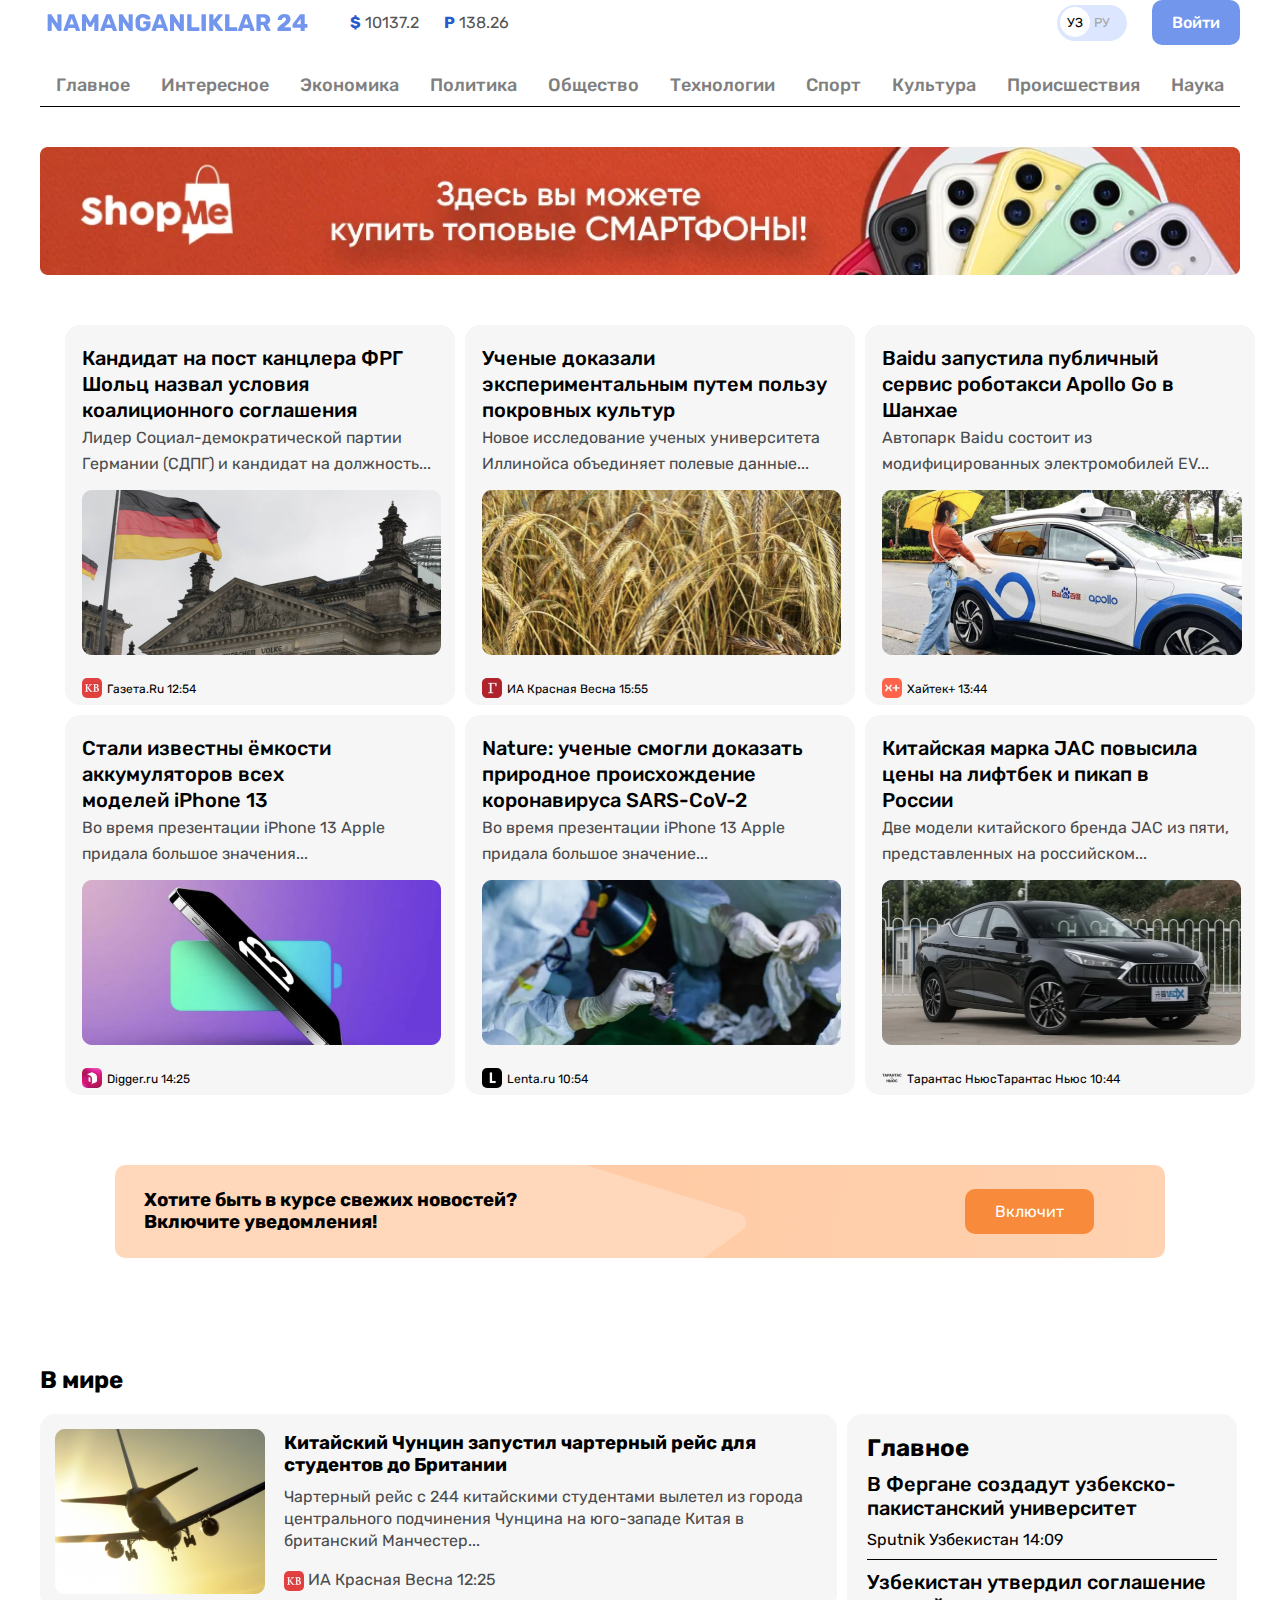
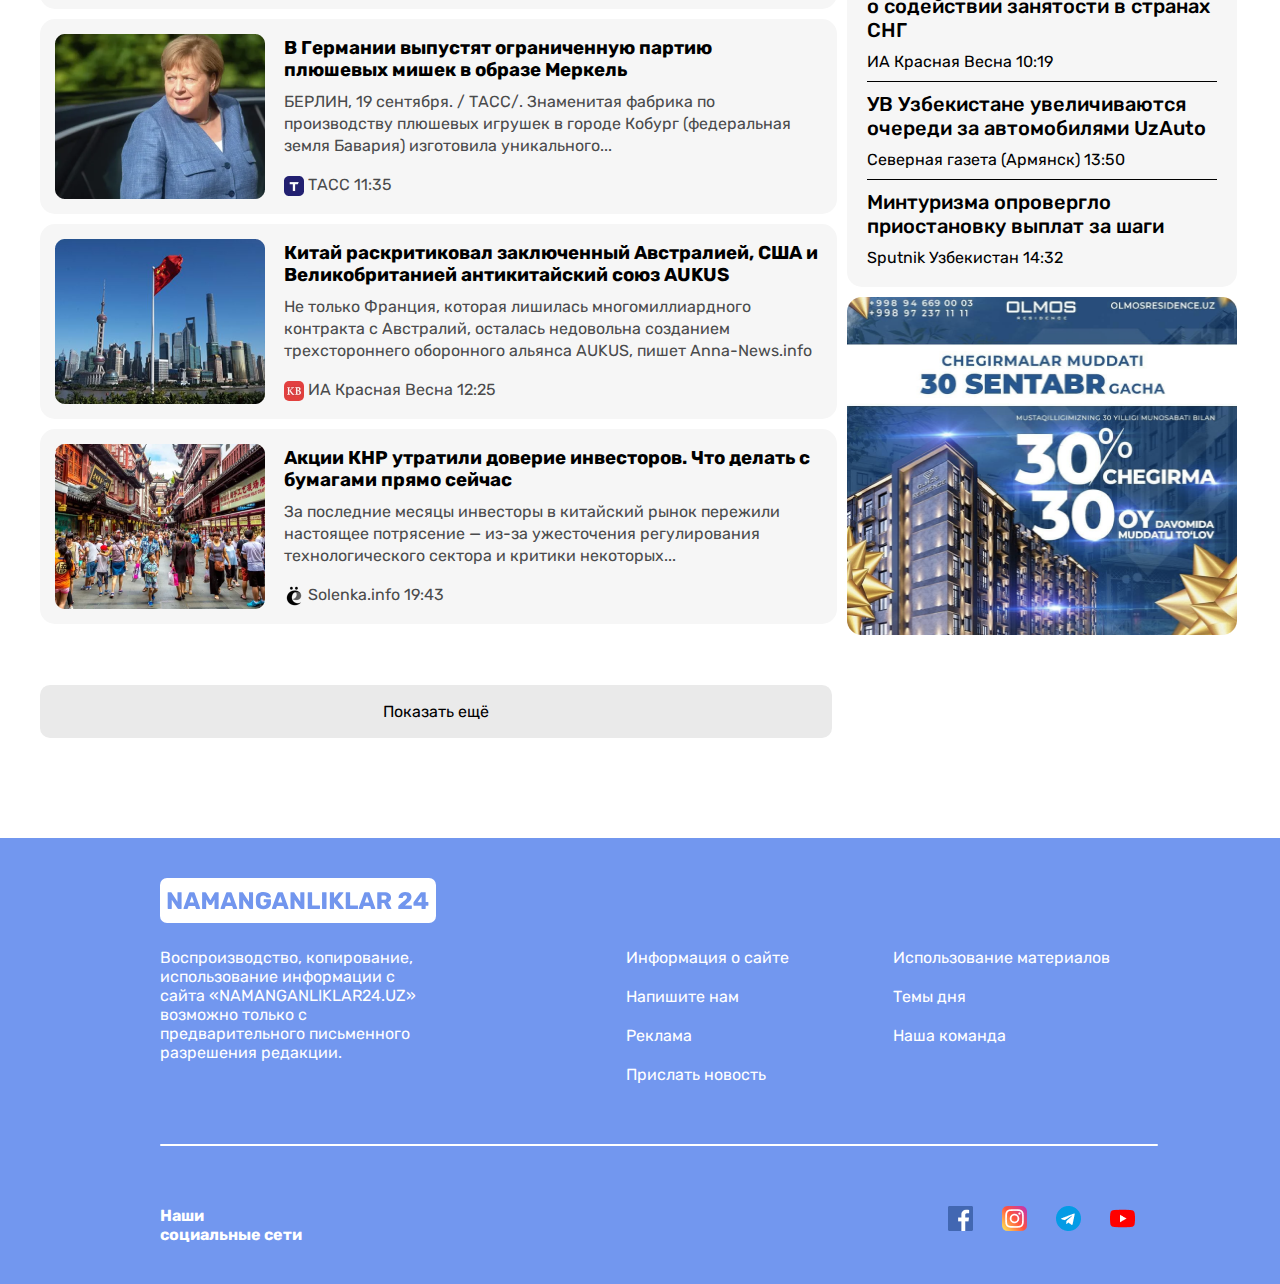
<file: index.html>
<!DOCTYPE html>
<html lang="ru">
<head>
    <meta charset="UTF-8">
    <meta http-equiv="X-UA-Compatible" content="IE=edge">
    <meta name="viewport" content="width=device-width, initial-scale=1.0">
    <title>7-dars</title>
    <link rel="stylesheet" href="./css/main.css">
</head>
<body>
    <h1 class="visually-hidden" >Eng so'ngi yangiliklar bizning saytimizda</h1>
    <header class="header" >
        
        <div class="container">
            <div class="header-top-inner">
                <a  href="./namanganliklar.html" class="site-logo">
                    <img class="site-logo-img" src="./images/N24-logo.svg" width="276" height="45" alt="N24 site logo">
                </a>
                <ul class="currency-list">
                    <li class="currency-item">
                        <span class="currency-span">$</span>
                        10137.2
                    </li>
                    <li class="currency-item">
                        <span class="currency-span">P</span>
                        138.26
                    </li>
                </ul>
                <div class="languages" >
                    <a class="languages-item active-languages" href="./namanganliklar.html">УЗ</a>
                    <a class="languages-item" href="./namanganliklar.html/ru">РУ</a>
                </div>
                <a class="login" href="#">Войти</a>
            </div>
            
        </div>
        
        
        
        <div class="container"> 
            
            <nav class="header-links" >
                <ul class="nav">
                    <li>
                        <a class="top-link" href="./index.html"> Главное </a>                    
                        
                    </li>
                    <li>
                        <a class="top-link" href="./about.html"> Интересное </a>                    
                        
                    </li>
                    <li>
                        <a class="top-link" href="./list.html"> Экономика </a>                    
                        
                    </li>
                    <li>
                        <a class="top-link" href="#"> Политика </a>
                    </li>
                    <li>
                        <a class="top-link" href="#"> Общество </a> 
                    </li>
                    <li>
                        <a class="top-link" href="#"> Технологии </a>
                    </li>
                    <li>
                        <a class="top-link" href="#"> Спорт </a> 
                    </li>
                    <li>
                        <a class="top-link" href="#"> Культура </a>
                    </li>
                    <li>
                        <a  class="top-link" href="#"> Происшествия </a> 
                    </li>
                    <li>
                        <a class="top-link" href="#"> Наука </a>
                    </li>
                </ul>
                
            </nav>
        </div>
        
        
        <section class="header-center">
            <h2 class="visually-hidden"> banner </h2>
            <div class="container">  
                <div class="banner">
                    <a href="#"> <img src="./images/optimize.png" alt="shop-me" width="1200" height="128"></a>
                </div>
            </div> 
        </section>
        
    </header >
    
    <main>
        <section>
            <h2 class="visually-hidden"> songi yangiliklar </h2>
            <div class="container">
                
                <ul class="news">
                    
                    <li class="news-item"> Кандидат на пост канцлера ФРГ Шольц назвал условия коалиционного соглашения <br>
                        <span class="news-item-span"> 
                            Лидер Социал-демократической партии Германии (СДПГ) и кандидат на должность...
                        </span> 
                        <img class="pic-news" src="./images/image.png" alt="news-in-german" width="359" height="165">
                        <img src="./images/news-logo-top.svg" alt="logo-news"
                        width="20" height="20"> 
                        <p class="text-bottom"> Газета.Ru  <time> 12:54 </time>
                        </p>
                    </li>
                    
                    <li class="news-item">Ученые доказали <br> экспериментальным путем пользу <br> покровных культур <br>
                        <span class="news-item-span"> 
                            Новое исследование ученых университета Иллинойса объединяет полевые данные...
                        </span> 
                        <img class="pic-news" src="./images/image-center-bottom.png" alt="news-in-german" width="359" height="165" >
                        <img src="./images/logo-center-bottom.png" alt="logo-news" width="20" height="20"> 
                        <p class="text-bottom"> ИА Красная Весна <time>15:55</time>
                        </p>
                    </li>
                    
                    <li class="news-item"> Baidu запустила публичный <br> сервис роботакси Apollo Go в <br> Шанхае <br>
                        <span class="news-item-span"> 
                            Автопарк Baidu состоит из модифицированных электромобилей EV... 
                        </span> 
                        <img class="pic-news" src="./images/baidu.png" alt="news-in-german" width="360" height="165" >
                        <img src="./images/image-rigt.svg" alt="logo-news"
                        width="20" height="20"> 
                        <p class="text-bottom"> Хайтек+  <time> 13:44 </time>
                        </p>
                    </li>
                </ul>
                
                <ul class="news"> 
                    <li class="news-item"> Стали известны ёмкости аккумуляторов всех <br> моделей iPhone 13 <br>
                        <span class="news-item-span"> 
                            Во время презентации iPhone 13 Apple придала большое значения...
                        </span> 
                        <img class="pic-news" src="./images/iphone.png" alt="news-in-german" width="359" height="165" >
                        <img src="./images/digger.svg" alt="logo-news"
                        width="20" height="20"> 
                        <p class="text-bottom"> Digger.ru  <time>14:25</time>
                        </p>
                    </li>
                    <li class="news-item"> Nature: ученые смогли доказать природное происхождение коронавируса SARS-CoV-2 <br>
                        <span class="news-item-span"> 
                            Во время презентации iPhone 13 Apple <br> придала большое значение...                     
                        </span> 
                        <img class="pic-news" src="./images/nature.png" alt="news-in-german" width="359" height="165">
                        <img src="./images/lenta.svg" alt="logo-news"
                        width="20" height="20"> 
                        <p class="text-bottom"> Lenta.ru  <time> 10:54 </time>
                        </p>
                    </li>
                    <li class="news-item"> Китайская марка JAC повысила <br> цены на лифтбек и пикап в <br> России <br>
                        <span class="news-item-span"> 
                            Две модели китайского бренда JAC из пяти, представленных на российском...                      
                        </span> 
                        <img class="pic-news" src="./images/car.png" alt="news-in-german" width="359" height="165" >
                        <img src="./images/tarantas.png" alt="logo-news"
                        width="20" height="20"> 
                        <p class="text-bottom"> Тарантас НьюсТарантас Ньюс  <time>10:44</time>
                        </p>
                    </li>
                </ul>        
                
                <section class="box-banner-center">
                    <div class="banner-center">
                        <h3 class="baner-text" >Хотите быть в курсе свежих новостей? <br> Включите уведомления!</h3>
                        <a class="banner-link" href="#"> Включит </a>
                    </div>
                </section>
                
            </div>
            
            
            
        </section>    
    </main> 
    
    
    <section>
        <div class="container">
            <h2>
                В мире
            </h2>
            <div class="bottom-news-box">
                
                <ul class="bottom-news" >
                    <li class="bottom-news-item"> <img class="pic-airplane" src="./images/air.png" alt="airplane" width="210" height="165"> <div class="text-box">  <h3 class="news-text-item"> <a class="news-text-item" href="#">  Китайский Чунцин запустил чартерный рейс для студентов до Британии </a> </h3> 
                        <p class="text">   Чартерный рейс с 244 китайскими студентами вылетел из города центрального подчинения Чунцина на юго-западе Китая в британский Манчестер... </p>   <span class="icon">  <img src="./images/news-logo-top.svg" alt="logo-news"
                            width="20" height="20">  ИА Красная Весна </span> <time> 12:25 </time>  </div> 
                        </li>
                        <li class="bottom-news-item"> <img class="pic-airplane" src="./images/german.png" alt="Angela Merkel" width="210" height="165"> <div class="text-box">  <h3 class="news-text-item"> <a class="news-text-item" href="#"> В Германии выпустят ограниченную партию плюшевых мишек в образе Меркель </a> </h3> 
                            <p class="text"> БЕРЛИН, 19 сентября. / ТАСС/. Знаменитая фабрика по производству плюшевых игрушек в городе Кобург (федеральная земля Бавария) изготовила уникального... </p>   <span class="icon">  <img src="./images/tacc.png" alt="logo-news-tacc"
                                width="20" height="20">  ТАСС  </span> <time> 11:35 </time>  </div> 
                            </li>
                            <li class="bottom-news-item"> <img class="pic-airplane" src="./images/city-china.png" alt="airplane" width="210" height="165"> <div class="text-box">   <h3 class="news-text-item"> <a class="news-text-item" href="#"> Китай раскритиковал заключенный Австралией, США и Великобританией антикитайский союз AUKUS </a>   </h3> 
                                <p class="text"> Не только Франция, которая лишилась многомиллиардного контракта с Австралий, осталась недовольна созданием трехстороннего оборонного альянса AUKUS, пишет Anna-News.info </p>   <span class="icon">  <img src="./images/news-logo-top.svg" alt="logo-news"
                                    width="20" height="20">  ИА Красная Весна </span> <time> 12:25 </time>  </div> 
                                </li>
                                <li class="bottom-news-item"> <img class="pic-airplane" src="./images/humans.png" alt="humans" width="210" height="165"> <div class="text-box">   <h3 class="news-text-item"> <a class="news-text-item" href="#"> Акции КНР утратили доверие инвесторов. Что делать с бумагами прямо сейчас </a> </h3> 
                                    <p class="text"> За последние месяцы инвесторы в китайский рынок пережили настоящее потрясение — из-за ужесточения регулирования технологического сектора и критики некоторых...  </p>  <span class="icon">  <img src="./images/Solenka.png" alt="logo-news-solenka"
                                        width="20" height="20">  Solenka.info </span>  <time> 19:43 </time>  </div> 
                                    </li>
                                </ul>
                                
                                
                                <div > 
                                    <div class="rigt-box-news">
                                        <h2>
                                            Главное
                                        </h2>
                                        <p class="rigt-box-news-item">  <a class="rigt-box-news-link" href="#"> В Фергане создадут узбекско-пакистанский университет  </a> 
                                            Sputnik Узбекистан <time> 14:09 </time>
                                        </p>
                                        
                                        <p class="rigt-box-news-item">  <a class="rigt-box-news-link" href="#"> Узбекистан утвердил соглашение о содействии занятости в странах СНГ </a>  
                                            ИА Красная Весна  <time> 10:19 </time>
                                        </p> 
                                        
                                        <p class="rigt-box-news-item">  <a class="rigt-box-news-link" href="#"> УВ Узбекистане увеличиваются очереди за автомобилями UzAuto  </a>  
                                            Северная газета (Армянск)   <time> 13:50 </time>
                                        </p> 
                                        
                                        <p class="rigt-box-news-item-bottom">  <a class="rigt-box-news-link"  href="#"> Минтуризма опровергло приостановку выплат за шаги </a>  
                                            Sputnik Узбекистан  <time> 14:32 </time>
                                        </p> 
                                        
                                    </div>
                                    <div class="ad"> <a href="#"> <img src="./images/home.png" alt="ad-banner" width="390" height="338"> </a> </div>
                                </div>                   
                                
                            </div>
                            <div class="bottom-link">
                                <a class="bottom-link-item" href="#"> Показать ещё </a>
                            </div>       
                            
                            
                        </div>                       
                        
                        
                    </section>
                    
                    <footer class="footer">
                        <div> 
                            <div class="container">
                                <div class="footer-box">
                                    <div class="logo-footer"> 
                                        <a href="#">  <img src="./images/N24-logo.svg" alt="logo-site-news"> </a> <br>
                                        
                                        <span class="logo-text" >
                                            Воспроизводство, копирование, использование информации с сайта «NAMANGANLIKLAR24.UZ» возможно только с предварительного письменного разрешения редакции.
                                            
                                        </span>
                                    </div>
                                    
                                    <div class="footer-link">
                                        <ul class="link" >
                                            <li class="link-item"> <a class="link-item-text" href="#"> Информация о сайте </a> </li>
                                            <li class="link-item">  <a class="link-item-text" href="#"> Напишите нам </a> </li>
                                            <li class="link-item">  <a class="link-item-text" href="#"> Реклама </a> </li>
                                            <li class="link-item">  <a class="link-item-text" href="#"> Прислать новость </a> </li>
                                        </ul>
                                        
                                    </div>
                                    
                                    
                                    <div class="footer-rigt-link">
                                        <ul class="link" >
                                            <li class="link-item"> <a class="link-item-text" href="#"> Использование материалов </a> </li>
                                            <li class="link-item">  <a class="link-item-text" href="#"> Темы дня </a> </li>
                                            <li class="link-item">  <a class="link-item-text" href="#"> Наша команда </a> </li>
                                            
                                        </ul>
                                        
                                    </div>                                 
                                    
                                    
                                    
                                </div>
                                <span class="span" ></span>
                                <div class="avatar">   
                                    <div class="footer-bottom">
                                        
                                        <strong class="text" > 
                                            Наши <br> социальные  сети
                                        </strong>
                                        
                                    </div>
                                    <div class="box-icon"> 
                                        
                                        <a class="icon-link" href="#">  <img class="icon-item" src="./images/icon-facebook.png" alt="icon-facebook" width="25" height="25"> </a>
                                        <a class="icon-link" href="#">  <img class="icon-item" src="./images/ins.png" alt="icon-instagram" width="25" height="25"> </a>
                                        <a class="icon-link" href="#">  <img class="icon-item" src="./images/tele.png" alt="icon-telegram" width="25" height="25"> </a>
                                        <a class="icon-link" href=""> <img class="icon-item" src="./images/you.png" alt="icon-you-tobe" width="25" height="25"> </a>
                                    </div>
                                </div>   
                            </div>
                        </div>
                        
                    </footer>
                    
                    
                    
                    
                    
                    
                    
                    
                </body>
                </html>
</file>
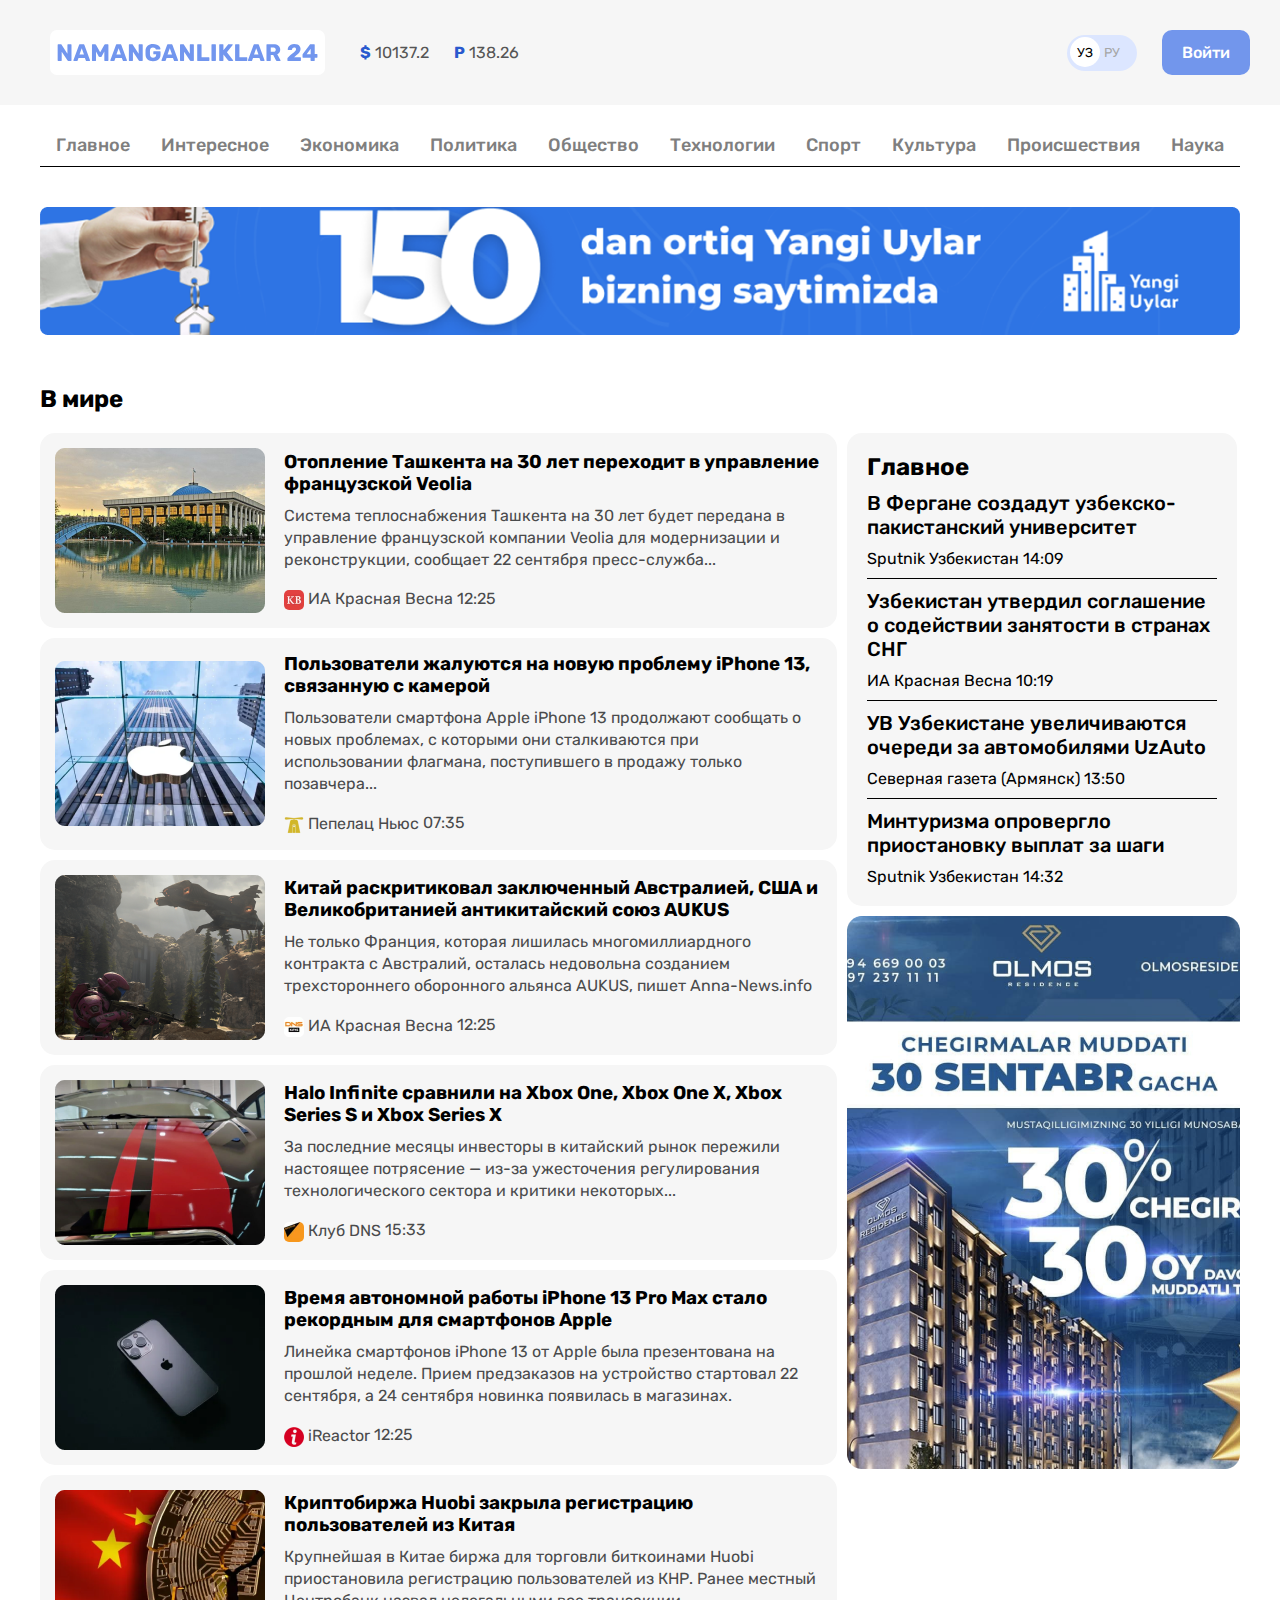
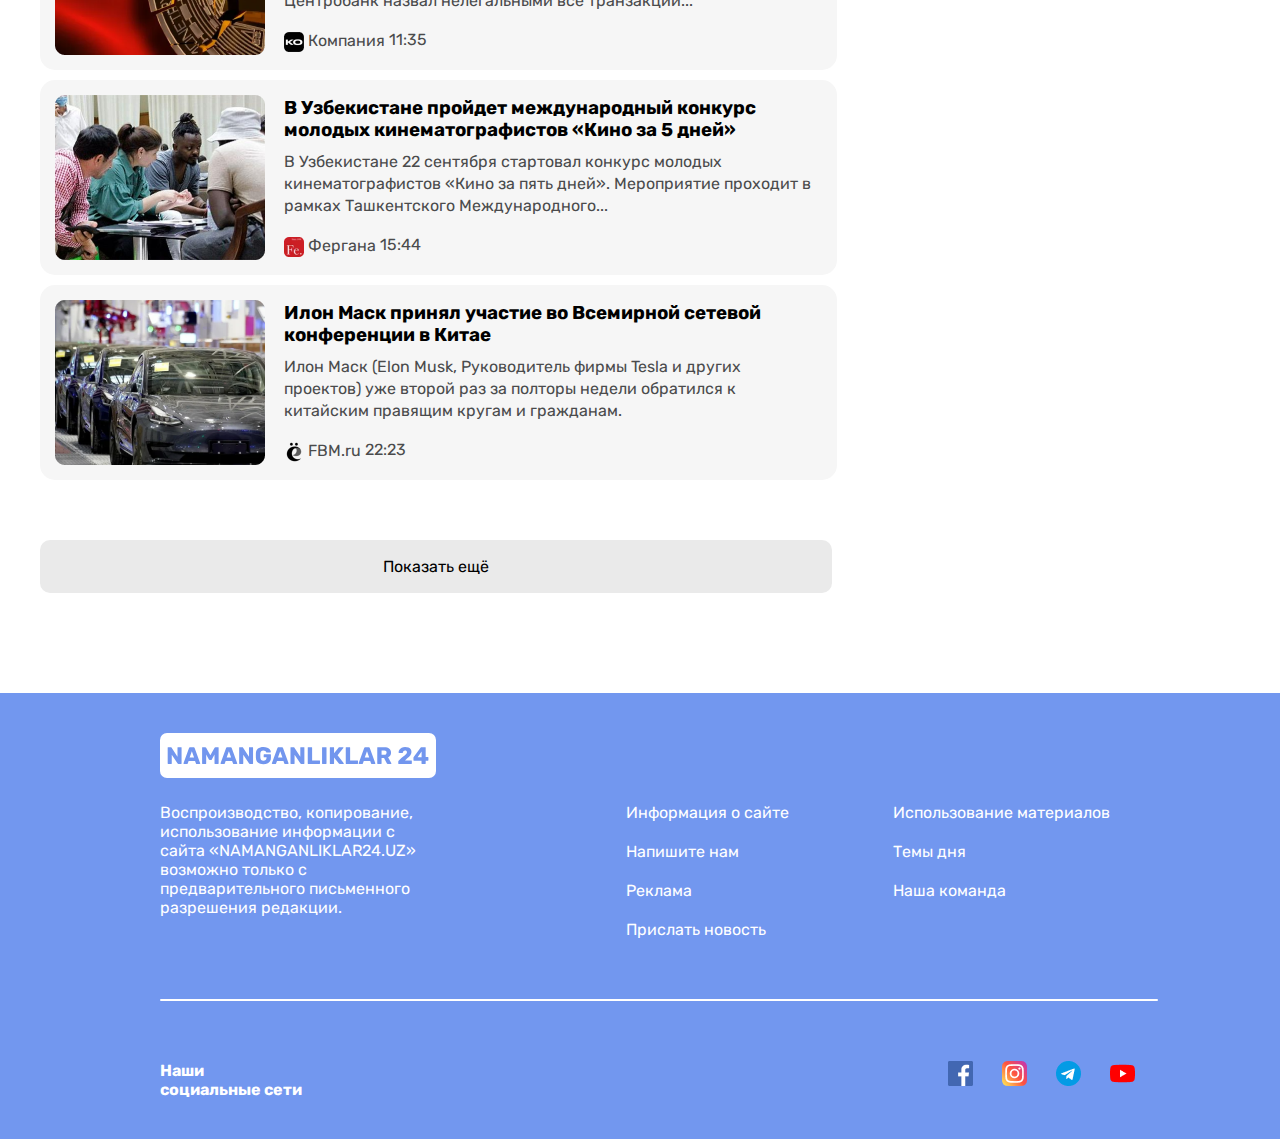
<file: about.html>
<!DOCTYPE html>
<html lang="ru">
<head>
  <meta charset="UTF-8">
  <meta http-equiv="X-UA-Compatible" content="IE=edge">
  <meta name="viewport" content="width=device-width, initial-scale=1.0">
  <title>about</title>
  <link rel="stylesheet" href="./css/main.css">
</head>
<body>
  <h1 class="visually-hidden" >Eng so'ngi yangiliklar bizning saytimizda</h1>
  <header class="header" >
    <div class="header-top">
      <div class="container">
        <div class="header-top-inner">
          <a  href="./namanganliklar.html" class="site-logo">
            <img class="site-logo-img" src="./images/N24-logo.svg" width="276" height="45" alt="N24 site logo">
          </a>
          <ul class="currency-list">
            <li class="currency-item">
              <span class="currency-span">$</span>
              10137.2
            </li>
            <li class="currency-item">
              <span class="currency-span">P</span>
              138.26
            </li>
          </ul>
          <div class="languages" >
            <a class="languages-item active-languages" href="./namanganliklar.html">УЗ</a>
            <a class="languages-item" href="./namanganliklar.html/ru">РУ</a>
          </div>
          <a class="login" href="#">Войти</a>
        </div>
      </div>
    </div>
    
    
    <div class="container"> 
      
      <nav class="header-links" >
        <ul class="nav">
          <li>
            <a class="top-link" href="./index.html"> Главное </a>                    
            
          </li>
          <li>
            <a class="top-link" href="./about.html"> Интересное </a>                    
            
          </li>
          <li>
            <a class="top-link" href="./list.html"> Экономика </a>                    
            
          </li>
          <li>
            <a class="top-link" href="#"> Политика </a>
          </li>
          <li>
            <a class="top-link" href="#"> Общество </a> 
          </li>
          <li>
            <a class="top-link" href="#"> Технологии </a>
          </li>
          <li>
            <a class="top-link" href="#"> Спорт </a> 
          </li>
          <li>
            <a class="top-link" href="#"> Культура </a>
          </li>
          <li>
            <a  class="top-link" href="#"> Происшествия </a> 
          </li>
          <li>
            <a class="top-link" href="#"> Наука </a>
          </li>
        </ul>
        
      </nav>
    </div>
    
    <section class="header-center">
      <h2 class="visually-hidden"> banner </h2>
      <div class="container">  
        <div class="banner">
          <a href="#"> <img src="./images/list-banner.png" alt="shop-me" width="1200" height="128"></a>
        </div>
      </div> 
    </section>
    
  </header >
  
  
  <main>
    <section>
      <div class="container">
        <h2>
          В мире
        </h2>
        <div class="bottom-news-box">
          
          <ul class="bottom-news" >
            <li class="bottom-news-item"> <img class="pic-airplane" src="./images/musem.png" alt="musem" width="210" height="165"> <div class="text-box">  <h3 class="news-text-item"> <a class="news-text-item" href="#">  Отопление Ташкента на 30 лет переходит в управление французской Veolia </a> </h3> 
              <p class="text">   Система теплоснабжения Ташкента на 30 лет будет передана в управление французской компании Veolia для модернизации и реконструкции, сообщает 22 сентября пресс-служба...</p>   <span class="icon">  <img src="./images/news-logo-top.svg" alt="logo-news"
                width="20" height="20">  ИА Красная Весна </span> <time> 12:25 </time>  </div> 
              </li>
              
              
              <li class="bottom-news-item"> <img class="pic-airplane" src="./images/apple.png" alt="apple" width="210" height="165"> <div class="text-box">  <h3 class="news-text-item"> <a class="news-text-item" href="#"> Пользователи жалуются на новую проблему iPhone 13, связанную с камерой </a> </h3> 
                <p class="text"> Пользователи смартфона Apple iPhone 13 продолжают сообщать о новых проблемах, с которыми они сталкиваются при использовании флагмана, поступившего в продажу только позавчера... </p>   <span class="icon">  <img src="./images/list-icon.png" alt="logo-news-tacc"
                  width="20" height="20">  Пепелац Ньюс   </span> <time> 07:35 </time>  </div> 
                </li>
                
                
                <li class="bottom-news-item"> <img class="pic-airplane" src="./images/list-news.png" alt="game" width="210" height="165"> <div class="text-box">   <h3 class="news-text-item"> <a  class="news-text-item" href="#"> Китай раскритиковал заключенный Австралией, США и Великобританией антикитайский союз AUKUS </a>   </h3> 
                  <p class="text"> Не только Франция, которая лишилась многомиллиардного контракта с Австралий, осталась недовольна созданием трехстороннего оборонного альянса AUKUS, пишет Anna-News.info </p>   <span class="icon">  <img src="./images/dns.png" alt="logo-news"
                    width="20" height="20">  ИА Красная Весна </span> <time> 12:25 </time>  </div> 
                  </li>
                  
                  
                  <li class="bottom-news-item"> <img class="pic-airplane" src="./images/lis-car.png" alt="car" width="210" height="165"> <div class="text-box">   <h3 class="news-text-item"> <a  class="news-text-item" href="#"> Halo Infinite сравнили на Xbox One, Xbox One X, Xbox Series S и Xbox Series X </a> </h3> 
                    <p class="text"> За последние месяцы инвесторы в китайский рынок пережили настоящее потрясение — из-за ужесточения регулирования технологического сектора и критики некоторых...  </p>  <span class="icon">  <img src="./images/sputnik.svg" alt="logo-news-solenka"
                      width="20" height="20">  Клуб DNS  </span>  <time> 15:33 </time>  </div> 
                      
                    </li>
                    
                    
                    <li class="bottom-news-item"> <img class="pic-airplane" src="./images/iphon.png" alt="iphone" width="210" height="165"> <div class="text-box">  <h3 class="news-text-item"> <a class="news-text-item" href="#">  Время автономной работы iPhone 13 Pro Max стало рекордным для смартфонов Apple </a> </h3> 
                      <p class="text">  Линейка смартфонов iPhone 13 от Apple была презентована на прошлой неделе. Прием предзаказов на устройство стартовал 22 сентября, а 24 сентября новинка появилась в магазинах. </p>   <span class="icon">  <img src="./images/iReactor.svg" alt="logo-news"
                        width="20" height="20">  iReactor </span> <time> 12:25 </time>  </div> 
                      </li>
                      
                      
                      <li class="bottom-news-item"> <img class="pic-airplane" src="./images/china.png" alt="Angela Merkel" width="210" height="165"> <div class="text-box">  <h3 class="news-text-item"> <a class="news-text-item" href="#"> Криптобиржа Huobi закрыла регистрацию пользователей из Китая </a> </h3> 
                        <p class="text"> Крупнейшая в Китае биржа для торговли биткоинами Huobi приостановила регистрацию пользователей из КНР. Ранее местный Центробанк назвал нелегальными все транзакции... </p>   <span class="icon">  <img src="./images/ko.png" alt="logo-news-ko"
                          width="20" height="20">  Компания   </span> <time> 11:35 </time>  </div> 
                        </li>
                        
                        
                        <li class="bottom-news-item"> <img class="pic-airplane" src="./images/human.png" alt="humans" width="210" height="165"> <div class="text-box">   <h3 class="news-text-item"> <a  class="news-text-item" href="#"> В Узбекистане пройдет международный конкурс молодых кинематографистов «Кино за 5 дней»</a>   </h3> 
                          <p class="text"> В Узбекистане 22 сентября стартовал конкурс молодых кинематографистов «Кино за пять дней». Мероприятие проходит в рамках Ташкентского Международного... </p>   <span class="icon">  <img src="./images/fe.png" alt="logo-news"
                            width="20" height="20">  Фергана  </span> <time> 15:44 </time>  </div> 
                          </li>
                          
                          
                          <li class="bottom-news-item"> <img class="pic-airplane" src="./images/cars.png" alt="cars" width="210" height="165"> <div class="text-box">   <h3 class="news-text-item"> <a  class="news-text-item" href="#"> Илон Маск принял участие во Всемирной сетевой конференции в Китае </a> </h3> 
                            <p class="text"> Илон Маск (Elon Musk, Руководитель фирмы Tesla и других проектов) уже второй раз за полторы недели обратился к китайским правящим кругам и гражданам.  </p>  <span class="icon">  <img src="./images/Solenka.png" alt="logo-news-solenka"
                              width="20" height="20">  FBM.ru  </span>  <time> 22:23 </time>  </div> 
                            </li>
                            
                          </ul>
                          
                          
                          <div > 
                            <div class="rigt-box-news">
                              <h2>
                                Главное
                              </h2>
                              <p class="rigt-box-news-item">  <a class="rigt-box-news-link" href="#"> В Фергане создадут узбекско-пакистанский университет  </a> 
                                Sputnik Узбекистан <time> 14:09 </time>
                              </p>
                              
                              <p class="rigt-box-news-item">  <a class="rigt-box-news-link" href="#"> Узбекистан утвердил соглашение о содействии занятости в странах СНГ </a>  
                                ИА Красная Весна  <time> 10:19 </time>
                              </p> 
                              
                              <p class="rigt-box-news-item">  <a class="rigt-box-news-link" href="#"> УВ Узбекистане увеличиваются очереди за автомобилями UzAuto  </a>  
                                Северная газета (Армянск)   <time> 13:50 </time>
                              </p> 
                              
                              <p class="rigt-box-news-item-bottom">  <a class="rigt-box-news-link"  href="#"> Минтуризма опровергло приостановку выплат за шаги </a>  
                                Sputnik Узбекистан  <time> 14:32 </time>
                              </p> 
                              
                            </div>
                            <div class="ad"> <a href="#"> <img src="./images/list-rigt.png" alt="ad-banner" width="393" height="553"> </a> </div>
                          </div>                   
                          
                        </div>
                        <div class="bottom-link">
                          <a class="bottom-link-item" href="#"> Показать ещё </a>
                        </div>       
                        
                        
                      </div> 
                    </section>
                    
                  </main>
                  
                  
                  <footer class="footer">
                    <div> 
                      <div class="container">
                        <div class="footer-box">
                          <div class="logo-footer"> 
                            <img src="./images/N24-logo.svg" alt="logo-site-news"> <br>
                            
                            <span class="logo-text" >
                              Воспроизводство, копирование, использование информации с сайта «NAMANGANLIKLAR24.UZ» возможно только с предварительного письменного разрешения редакции.
                              
                            </span>
                          </div>
                          
                          <div class="footer-link">
                            <ul class="link" >
                              <li class="link-item"> <a class="link-item-text" href="#"> Информация о сайте </a> </li>
                              <li class="link-item">  <a class="link-item-text" href="#"> Напишите нам </a> </li>
                              <li class="link-item">  <a class="link-item-text" href="#"> Реклама </a> </li>
                              <li class="link-item">  <a class="link-item-text" href="#"> Прислать новость </a> </li>
                            </ul>
                            
                          </div>
                          
                          
                          <div class="footer-rigt-link">
                            <ul class="link" >
                              <li class="link-item"> <a class="link-item-text" href="#"> Использование материалов </a> </li>
                              <li class="link-item">  <a class="link-item-text" href="#"> Темы дня </a> </li>
                              <li class="link-item">  <a class="link-item-text" href="#"> Наша команда </a> </li>
                              
                            </ul>
                            
                          </div>                                 
                          
                          
                          
                        </div>
                        <span class="span" ></span>
                        <div class="avatar">   
                          <div class="footer-bottom">
                            
                            <strong class="text" > 
                              Наши <br> социальные  сети
                            </strong>
                            
                          </div>
                          <div class="box-icon"> 
                            
                            <a class="icon-link" href="#">  <img class="icon-item" src="./images/icon-facebook.png" alt="icon-facebook" width="25" height="25"> </a>
                            <a class="icon-link" href="#">  <img class="icon-item" src="./images/ins.png" alt="icon-instagram" width="25" height="25"> </a>
                            <a class="icon-link" href="#">  <img class="icon-item" src="./images/tele.png" alt="icon-telegram" width="25" height="25"> </a>
                            <a class="icon-link" href=""> <img class="icon-item" src="./images/you.png" alt="icon-you-tobe" width="25" height="25"> </a>
                          </div>
                        </div>   
                      </div>
                    </div>
                    
                  </footer>
                  
                  
                  
                  
                  
                </body>
                </html>
</file>
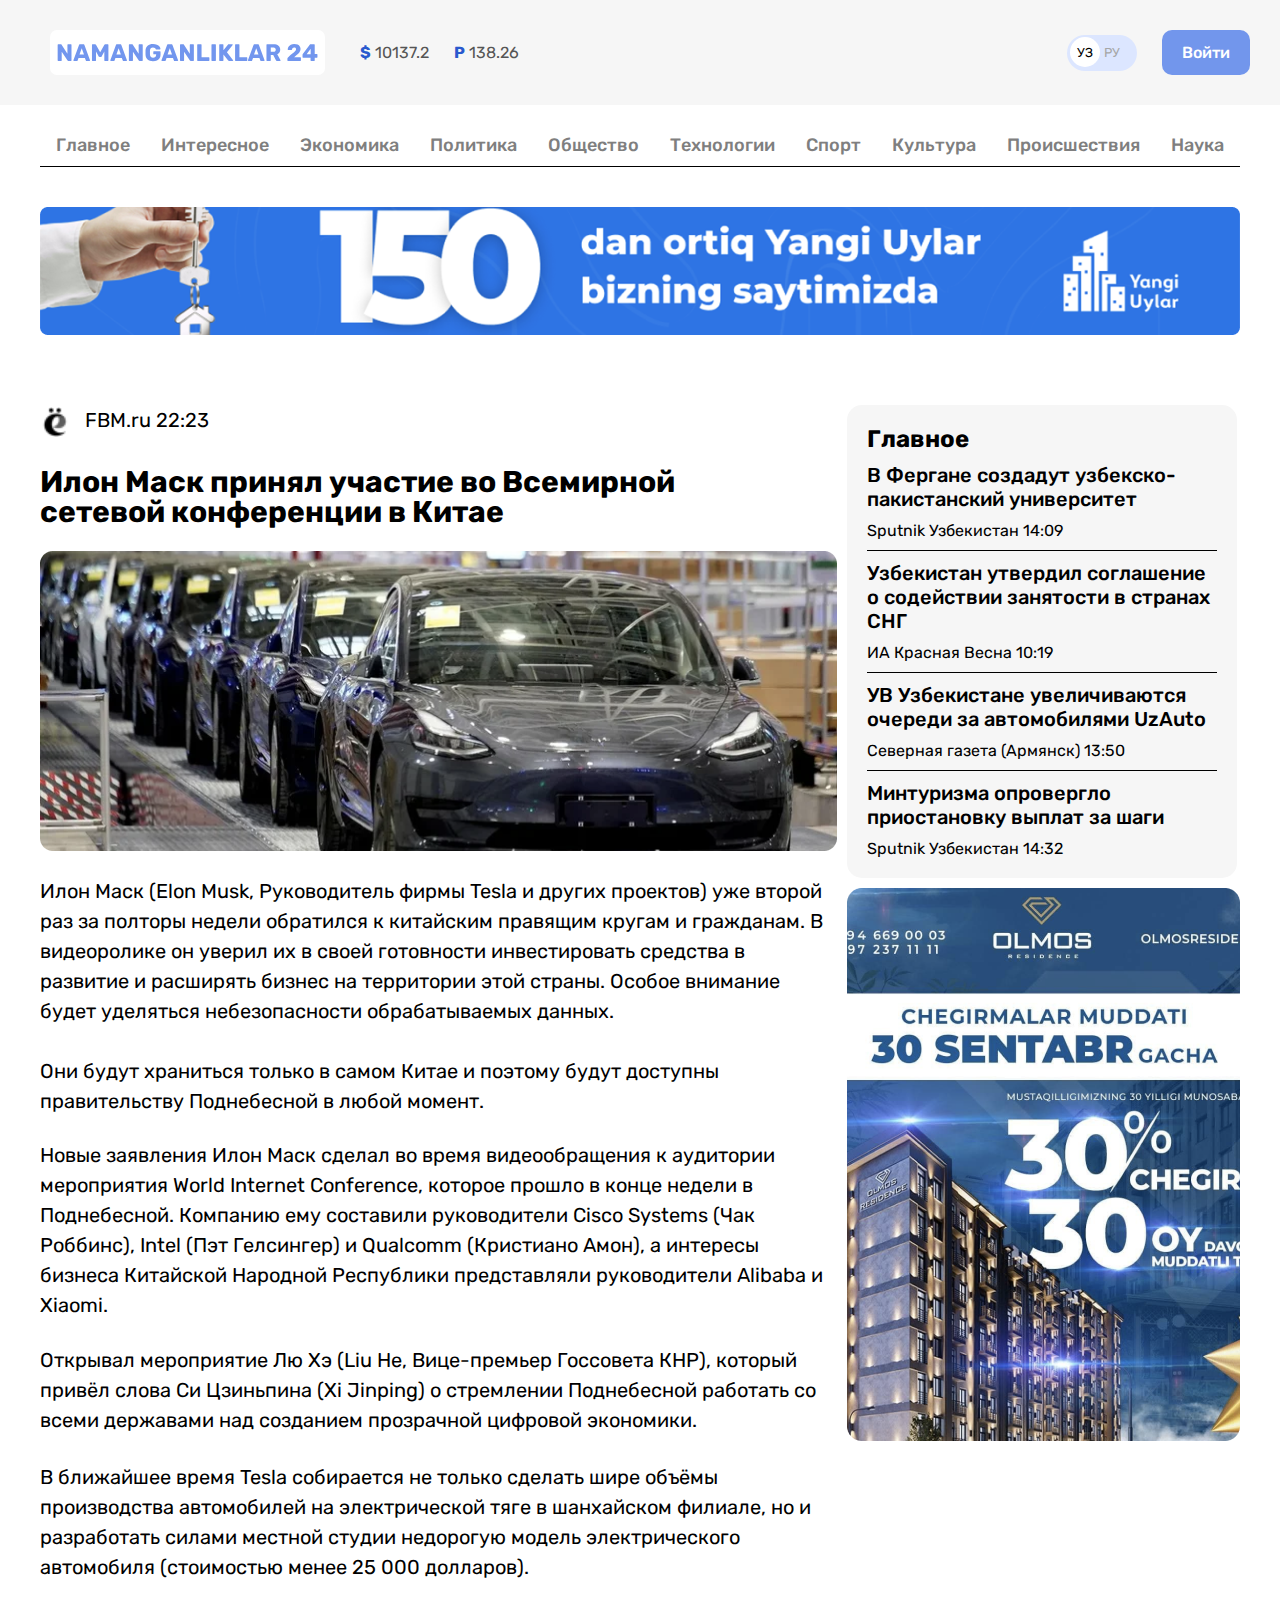
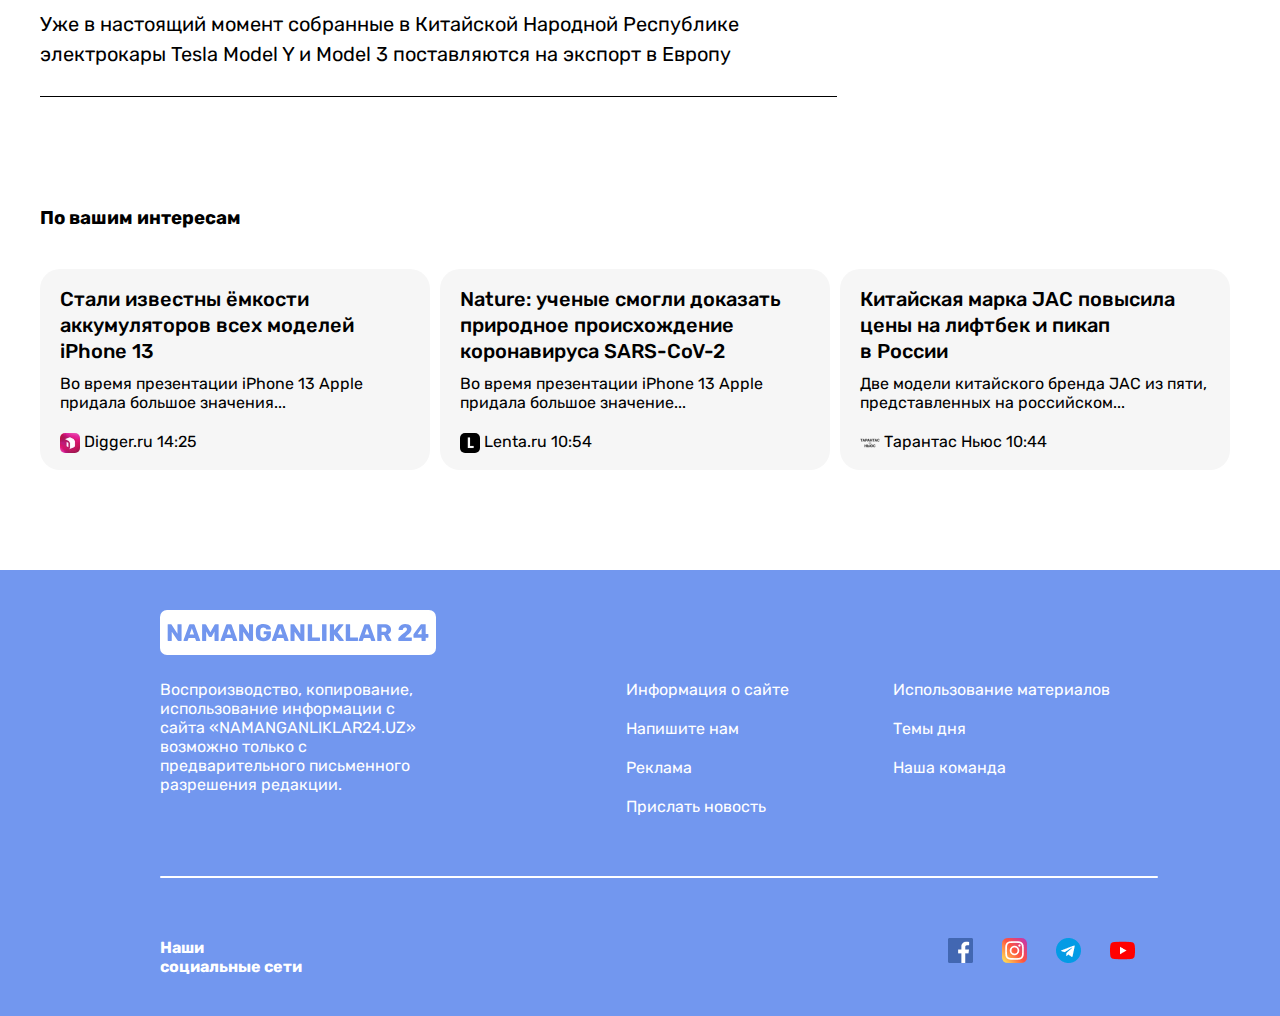
<file: list.html>
<!DOCTYPE html>
<html lang="ru">
<head>
  <meta charset="UTF-8">
  <meta http-equiv="X-UA-Compatible" content="IE=edge">
  <meta name="viewport" content="width=device-width, initial-scale=1.0">
  <title>list</title>
  <link rel="stylesheet" href="./css/main.css">
</head>
<body>
  <h1 class="visually-hidden" >Eng so'ngi yangiliklar bizning saytimizda</h1>
  <header class="header" >
    <div class="header-top">
      <div class="container">
        <div class="header-top-inner">
          <a  href="./namanganliklar.html" class="site-logo">
            <img class="site-logo-img" src="./images/N24-logo.svg" width="276" height="45" alt="N24 site logo">
          </a>
          <ul class="currency-list">
            <li class="currency-item">
              <span class="currency-span">$</span>
              10137.2
            </li>
            <li class="currency-item">
              <span class="currency-span">P</span>
              138.26
            </li>
          </ul>
          <div class="languages" >
            <a class="languages-item active-languages" href="./namanganliklar.html">УЗ</a>
            <a class="languages-item" href="./namanganliklar.html/ru">РУ</a>
          </div>
          <a class="login" href="#">Войти</a>
        </div>
      </div>
    </div>
    
    
    <div class="container"> 
      
      <nav class="header-links" >
        <ul class="nav">
          <li>
            <a class="top-link" href="./index.html"> Главное </a>                    
            
          </li>
          <li>
            <a class="top-link" href="./about.html"> Интересное </a>                    
            
          </li>
          <li>
            <a class="top-link" href="./list.html"> Экономика </a>                    
            
          </li>
          <li>
            <a class="top-link" href="#"> Политика </a>
          </li>
          <li>
            <a class="top-link" href="#"> Общество </a> 
          </li>
          <li>
            <a class="top-link" href="#"> Технологии </a>
          </li>
          <li>
            <a class="top-link" href="#"> Спорт </a> 
          </li>
          <li>
            <a class="top-link" href="#"> Культура </a>
          </li>
          <li>
            <a  class="top-link" href="#"> Происшествия </a> 
          </li>
          <li>
            <a class="top-link" href="#"> Наука </a>
          </li>
        </ul>
        
      </nav>
    </div>
    
    <section class="header-center">
      <h2 class="visually-hidden"> banner </h2>
      <div class="container">  
        <div class="banner">
          <a href="#"> <img src="./images/list-banner.png" alt="shop-me" width="1200" height="128"></a>
        </div>
      </div> 
    </section>
    
  </header >
  
  
  <main>
    <section>
      <div class="container">
        <div class="bottom-news-box">
          <div class="about-box" > 
            <img src="./images/Solenka.png" alt="icon-solenka" width="30" height="30"> <p class="about-box-text" >FBM.ru <time> 22:23 </time> </p>
            <h2 class="about-text-item" >
              Илон Маск принял участие во Всемирной <br> сетевой конференции в Китае
            </h2> 
            <img src="./images/about.png" alt="cars" width="797" height="300">
            <p class="about-text">
              Илон Маск (Elon Musk, Руководитель фирмы Tesla и других проектов) уже второй раз за полторы недели обратился к китайским правящим кругам и гражданам. В видеоролике он уверил их в своей готовности инвестировать средства в развитие и расширять бизнес на территории этой страны. Особое внимание будет уделяться небезопасности обрабатываемых данных. </p>
              <p class="about-text-item"> Они будут храниться только в самом Китае и поэтому будут доступны правительству Поднебесной в любой момент. </p>
              
              <p>  Новые заявления Илон Маск сделал во время видеообращения к аудитории мероприятия World Internet Conference, которое прошло в конце недели в Поднебесной. Компанию ему составили руководители Cisco Systems (Чак Роббинс), Intel (Пэт Гелсингер) и Qualcomm (Кристиано Амон), а интересы бизнеса Китайской Народной Республики представляли руководители Alibaba и Xiaomi. </p>
              
              <p class="about-text">
                Открывал мероприятие Лю Хэ (Liu He, Вице-премьер Госсовета КНР), который привёл слова Си Цзиньпина (Xi Jinping) о стремлении Поднебесной работать со всеми державами над созданием прозрачной цифровой экономики.</p>
                <p class="about-text">
                  В ближайшее время Tesla собирается не только сделать шире объёмы производства автомобилей на электрической тяге в шанхайском филиале, но и разработать силами местной студии недорогую модель электрического автомобиля (стоимостью менее 25 000 долларов).</p>
                  <p class="about-text">
                    Уже в настоящий момент собранные в Китайской Народной Республике электрокары Tesla Model Y и Model 3 поставляются на экспорт в Европу </p>
                    
                  </div>
                  
                  <div> 
                    <div class="rigt-box-news">
                      <h2>
                        Главное
                      </h2>
                      <p class="rigt-box-news-item">  <a class="rigt-box-news-link" href="#"> В Фергане создадут узбекско-пакистанский университет  </a> 
                        Sputnik Узбекистан <time> 14:09 </time>
                      </p>
                      
                      <p class="rigt-box-news-item">  <a class="rigt-box-news-link" href="#"> Узбекистан утвердил соглашение о содействии занятости в странах СНГ </a>  
                        ИА Красная Весна  <time> 10:19 </time>
                      </p> 
                      
                      <p class="rigt-box-news-item">  <a class="rigt-box-news-link" href="#"> УВ Узбекистане увеличиваются очереди за автомобилями UzAuto  </a>  
                        Северная газета (Армянск)   <time> 13:50 </time>
                      </p> 
                      
                      <p class="rigt-box-news-item-bottom">  <a class="rigt-box-news-link"  href="#"> Минтуризма опровергло приостановку выплат за шаги </a>  
                        Sputnik Узбекистан  <time> 14:32 </time>
                      </p> 
                      
                    </div>
                    <div class="ad"> <a href="#"> <img src="./images/list-rigt.png" alt="ad-banner" width="393" height="553"> </a> </div>
                  </div>                   
                  
                </div>  
                
                
              </div> 
            </section>
            
          </main>
          
          <section>
            
            <div class="container">
              <h3>
                По вашим интересам
              </h3>
              <ul class="box-bottom-list">
                <li class="box-bottom">
                  <a href="#" class="box-bottom-items-text" >
                    Стали известны ёмкости аккумуляторов всех моделей iPhone 13
                  </a>
                  <p class="box-bottom-item">
                    Во время презентации iPhone 13 Apple придала большое значения...
                  </p>
                  <img src="./images/digger.svg" alt="digger" width="20" height="20"> Digger.ru <time> 14:25 </time> 
                  
                </li>

                <li class="box-bottom">
                  <a href="#" class="box-bottom-items-text" >
                    Nature: ученые смогли доказать природное происхождение коронавируса SARS-CoV-2
                  </a>
                  <p class="box-bottom-item">
                    Во время презентации iPhone 13 Apple придала большое значение...
                  </p>
                  <img src="./images/lenta.svg" alt="lenta" width="20" height="20"> Lenta.ru  <time> 10:54 </time> 
                  
                </li>

                <li class="box-bottom">
                  <a href="#" class="box-bottom-items-text" >
                    Китайская марка JAC повысила цены на лифтбек и пикап <br> в России
                  </a>
                  <p class="box-bottom-item">
                    Две модели китайского бренда JAC из пяти, представленных на российском...
                  </p>
                  <img src="./images/tarantas.png" alt="tarantas" width="20" height="20"> Тарантас Ньюс  <time> 10:44 </time> 
                  
                </li>
            </ul>
          </div>
        </section>
        
        
        <footer class="footer">
          <div> 
            <div class="container">
              <div class="footer-box">
                <div class="logo-footer"> 
                 <a href="#"> <img src="./images/N24-logo.svg" alt="logo-site-news"> </a> <br>
                  
                  <span class="logo-text" >
                    Воспроизводство, копирование, использование информации с сайта «NAMANGANLIKLAR24.UZ» возможно только с предварительного письменного разрешения редакции.
                    
                  </span>
                </div>
                
                <div class="footer-link">
                  <ul class="link" >
                    <li class="link-item"> <a class="link-item-text" href="#"> Информация о сайте </a> </li>
                    <li class="link-item">  <a class="link-item-text" href="#"> Напишите нам </a> </li>
                    <li class="link-item">  <a class="link-item-text" href="#"> Реклама </a> </li>
                    <li class="link-item">  <a class="link-item-text" href="#"> Прислать новость </a> </li>
                  </ul>
                  
                </div>
                
                
                <div class="footer-rigt-link">
                  <ul class="link" >
                    <li class="link-item"> <a class="link-item-text" href="#"> Использование материалов </a> </li>
                    <li class="link-item">  <a class="link-item-text" href="#"> Темы дня </a> </li>
                    <li class="link-item">  <a class="link-item-text" href="#"> Наша команда </a> </li>
                    
                  </ul>
                  
                </div>                                 
                
                
                
              </div>
              <span class="span" ></span>
              <div class="avatar">   
                <div class="footer-bottom">
                  
                  <strong class="text" > 
                    Наши <br> социальные  сети
                  </strong>
                  
                </div>
                <div class="box-icon"> 
                  
                  <a class="icon-link" href="#">  <img class="icon-item" src="./images/icon-facebook.png" alt="icon-facebook" width="25" height="25"> </a>
                  <a class="icon-link" href="#">  <img class="icon-item" src="./images/ins.png" alt="icon-instagram" width="25" height="25"> </a>
                  <a class="icon-link" href="#">  <img class="icon-item" src="./images/tele.png" alt="icon-telegram" width="25" height="25"> </a>
                  <a class="icon-link" href=""> <img class="icon-item" src="./images/you.png" alt="icon-you-tobe" width="25" height="25"> </a>
                </div>
              </div>   
            </div>
          </div>
          
        </footer>
        
        
        
        
        
      </body>
      </html>
</file>
<file: css/main.css>
@font-face {
    font-family: 'Rubik';
    font-style: normal;
    font-weight: 400;
    src: 
    url('../fonts/rubik-v19-latin_cyrillic-regular.woff2') format('woff2'), 
    url('../fonts/rubik-v19-latin_cyrillic-regular.woff') format('woff'); 
}

@font-face {
    font-family: 'Rubik';
    font-style: normal;
    font-weight: 500;
    src: 
    url('../fonts/rubik-v19-latin_cyrillic-500.woff2') format('woff2'), 
    url('../fonts/rubik-v19-latin_cyrillic-500.woff') format('woff'); 
}

@font-face {
    font-family: 'Rubik';
    font-style: normal;
    font-weight: 700;
    src: 
    url('../fonts/rubik-v19-latin_cyrillic-700.woff2') format('woff2'), 
    url('../fonts/rubik-v19-latin_cyrillic-700.woff') format('woff'); 
}


* {
    box-sizing: border-box;
}

.visually-hidden {
    position: absolute;
    width: 1px;
    height: 1px;
    margin: -1px;
    padding: 0;
    overflow: hidden;
    border: 0;
    clip: rect(0 0 0 0);
}


body {
    margin: 0;
    padding: 0;
    font-family: "Rubik", "Arial", sans-serif;
}

img {
    vertical-align: middle;
}

h2 {
    padding: 0;
    margin: 0;
}

h3 {
    padding: 0;
    margin: 0;
}

ul {
    margin: 0;
    padding: 0;
}
p {
    margin: 0;
    padding: 0;
}
time {
    margin: 0;
    padding: 0;
}


.container {
    width: 1240px;
    padding-right: 20px;
    padding-left: 20px;
    margin-right: auto;
    margin-left: auto;
}

.header-links {
    padding-bottom: 10px;
    border-bottom: 1px solid;
}

.header-top {
    background-color: #f6f6f6;
    padding: 30px;
}

.header-top-inner {
    display: flex;
    align-items: center;
    
}

.box-banner-center {
    display: flex;
    align-items: center;
    justify-content: center;
}

.banner-center {
    padding-top: 24px;
    padding-bottom: 24px;
    padding-right: 71px;
    padding-left: 29px;
    display: flex;
    justify-content: space-between;
    width: 1050px;
    margin-top: 60px;
    margin-bottom: 108px;
    background-image: url("../images/banner.png");
    background-repeat: no-repeat;
    background-size: 1050px, 100px;
    border-radius: 10px;
}

.banner-text {
    font-family: 'Rubik', "Arial", sans-serif;
    font-style: Medium;
    line-height: 21px;
    Font-size: 26px;
    
}

.banner-link {
    background-color: #F78B3B;
    padding-top: 13px;
    padding-right: 30px;
    padding-bottom: 13px;
    padding-left: 30px;
    border-radius: 10px;
    text-decoration: none;
    color: #FFFFFF;
}

.top-link {
    text-decoration: none;
    font-family: 'Rubik', "Arial", sans-serif;
    font-style: normal;
    font-weight: 500;
    font-size: 18px;
    line-height: 21px;
    text-align: center;
    color: rgba(127, 127, 127, 1);
}

.site-logo {
    margin-right: 35px;
}

.about-text-item {
    margin-top: 30px;
    margin-bottom: 20px;
}

.about-box-text {
    margin-left: 10px;
    display: inline-block;
}

.box-bottom-list {
    display: flex;
    list-style: none;
}

.box-bottom-item {
    margin-top: 10px;
    margin-bottom: 20px;

}

.box-bottom-items-text {
    color: #000;
    text-decoration: none;
    font-size: 20px;
line-height: 26px;  
font-weight: 500;  
}

.box-bottom {
    width: 393px;
    background-color: #f6f6f6;
    margin-top: 40px;
    margin-right: 10px;
    margin-bottom: 100px;
    padding-top: 17px;
    padding-right: 20px;
    padding-bottom: 17px;
    padding-left: 20px;
    border-radius: 20px;
    
}

.banner {
    margin-right: auto;
    margin-right: auto;
}

.site-logo-img {
    width: 275px;
    height: 45px;
}

.currency-list {
    display: flex;
    align-items: center;
    margin: 0;
    padding: 0;
    list-style: none;
    margin-right: auto;
}

.currency-item {
    color: #555;
    font-style: normal;
    font-weight: 400;
    font-size: 16px;
    line-height: 19px;
    margin-right: 25px;
}

.currency-span {
    color: #2959CE;
    font-weight: 700;
}

.languages {
    width: 70px;
    height: 36px;
    background: #DCE6FF;
    border-radius: 39px;
    padding: 3px;
    margin-right: 25px;
}

.languages-item {
    font-style: normal;
    font-weight: 400;
    font-size: 13px;
    line-height: 30px;
    color: #A6A6A6;
    text-decoration: none;
}

.active-languages {
    width: 30px;
    height: 30px;
    padding: 8px 7px 7px;
    background: #FFFFFF;
    border-radius: 50%;
    color: #000;
}


.news-text-item {
    text-decoration: none;
    color: #000;
}

.login {
    background: #7296EC;
    border-radius: 10px;
    font-style: normal;
    font-weight: 500;
    font-size: 16px;
    line-height: 19px;
    color: #FFFFFF;
    padding: 13px 20px;
    text-decoration: none;
}



.nav {
    display: flex;
    justify-content: space-around;
    color: rgba(127, 127, 127, 1);
    list-style: none;
    margin-top: 30px;   
    border-color: #d1d1d1; 
    width: 1200px;
    
}



.header-center {
    margin-top: 40px;
    margin-bottom: 50px;
}




.news {
    display: flex;
    justify-content: space-around;
    margin-left: 25px;
    
}



.news-item{
    font-family: "Rubik", "Arial", sans-serif;
    font-style: normal;
    font-weight: 500;
    font-size: 20px;
    line-height: 26px;
    width: 390px;
    height: 380px;
    padding-top: 20px;
    padding-right: 18px;
    padding-bottom: 50px;
    padding-left: 17px;
    background-color: #f6f6f6;
    list-style: none;
    margin-right: 10px;
    margin-bottom: 10px;
    border-radius: 15px;
    
    
} 


.pic-news {
    margin-top: 15px;
    margin-bottom: 18px;
}

.news-item-span {
    font-family: "Rubik", "Arial", sans-serif;
    font-style: normal;
    font-weight: 400;
    font-size: 16px;
    line-height: 22px;
    color: #4a4b4c;
    
}

.text-bottom {
    display: inline-block;
    font-family: "Rubik", "Arial", sans-serif;
    font-style: normal;
    font-weight: 400;
    font-size: 12px;
    line-height: 14px;
}

.center-news-baner {
    margin-top: 60px;
    display: block;
    margin-right: auto;
    margin-bottom: 60px;
    margin-left: auto;
}

.rigt-box-news-item {
    padding-bottom: 10px;
    border-bottom: 1px solid #000;
}

.bottom-news {
    margin-top: 20px;
    list-style: none;
}

.bottom-news-item {
    width: 797px;
    margin-bottom: 10px;
    background-color: rgb(246, 246, 246);
    padding: 15px;
    color: #4a4b4c;
    border-radius: 15px;
}

.rigt-box-news {
    padding: 20px;
    margin-top: 20px;
    margin-left: 10px;
    width: 390px;
    background-color: rgb(246, 246, 246);
    border-radius: 15px;
    
}


.rigt-box-news-link {
    display: block;
    text-decoration: none;
    color: #000000;
    font-family: "Rubik", "Arial", sans-serif;
    font-weight: 500;
    font-size: 20px;
    margin-top: 10px;
    margin-bottom: 10px;
    
}

.text-box {
    display: inline-block;
    width: 535px;
    margin-left: 15px;
    vertical-align: middle;
    line-height: 22px;
    
}

.pic-airplane {
    vertical-align: middle;
    margin: 0;
}

.text {
    margin-top: 10px;
    margin-bottom: 17px;
}

.icon {
    display: inline-block;
}



.bottom-news-box {
    display: flex;
    padding-bottom: 50px;
    

}


.about-box {
    width: 797px;
    margin-top: 20px;
    Font-size: 20px;
    line-height: 30px;
    font-size: 20px;
    border-bottom: 1px solid;
    border-color: #000;
    margin-bottom: 60px; 
}

.about-text {
    margin-top: 25px;
    margin-bottom: 27px;
}

.about-text-item {
    margin-bottom: 24px;
    
}

.ad {
    margin-left: 10px;
    margin-top: 10px;
}


.bottom-link {
    
    display: inline-block;
    text-align: center;
    background-color: #eaeaea;
    list-style: none;
    border-radius: 10px;
    padding-top: 17px;
    padding-right: 343px;
    padding-bottom: 17px; 
    padding-left: 343px;  
    margin-bottom: 100px;
}

.bottom-link-item{
    text-decoration: none;
    color: rgb(0, 0, 0);
}

.footer {
    display: block;
    background-color: #7297ef;
    padding-right: 100px;
    padding-left: 100px;
}

.footer-box {
    display: flex;
    padding: 40px;
    color: #ffffff;
    
}

.logo-footer {
    width: 265px;
}

.logo-text {
    display: block;
    margin-top: 25px;
    
}

.footer-link {
    width: 167px;
    color: #ffffff;
    margin-top: 70px;
    margin-left: 201px;
    
}

.link{
    list-style: none;
    
}

.link-item {
    text-decoration: none;
    list-style: none;
    margin-bottom: 20px;
    
}

.link-item-text {
    text-decoration: none;
    color: #ffffff;
    
    
}

.footer-rigt-link {
    color: #ffffff;
    width: 225px;
    margin-top: 70px;
    margin-left: 100px;
    
}

.span {
    margin-left: 40px;
    display: block;
    margin-bottom: 20px;
    width: 998px;
    height: 2px;
    background: #ffffff;
    border-radius: 5px;
}

.avatar {
    display: flex;
    padding: 40px;
    justify-content: space-between;
    
}

.footer-bottom {
    color: #ffffff;
    
}



.icon {
    display: inline-block;
    vertical-align: middle;
    
}

.box-icon { 
    margin-right: 120px;
    
}

.icon-item {
    margin-right: 25px;
}


.icon-link {
    text-decoration: none;
}
</file>
